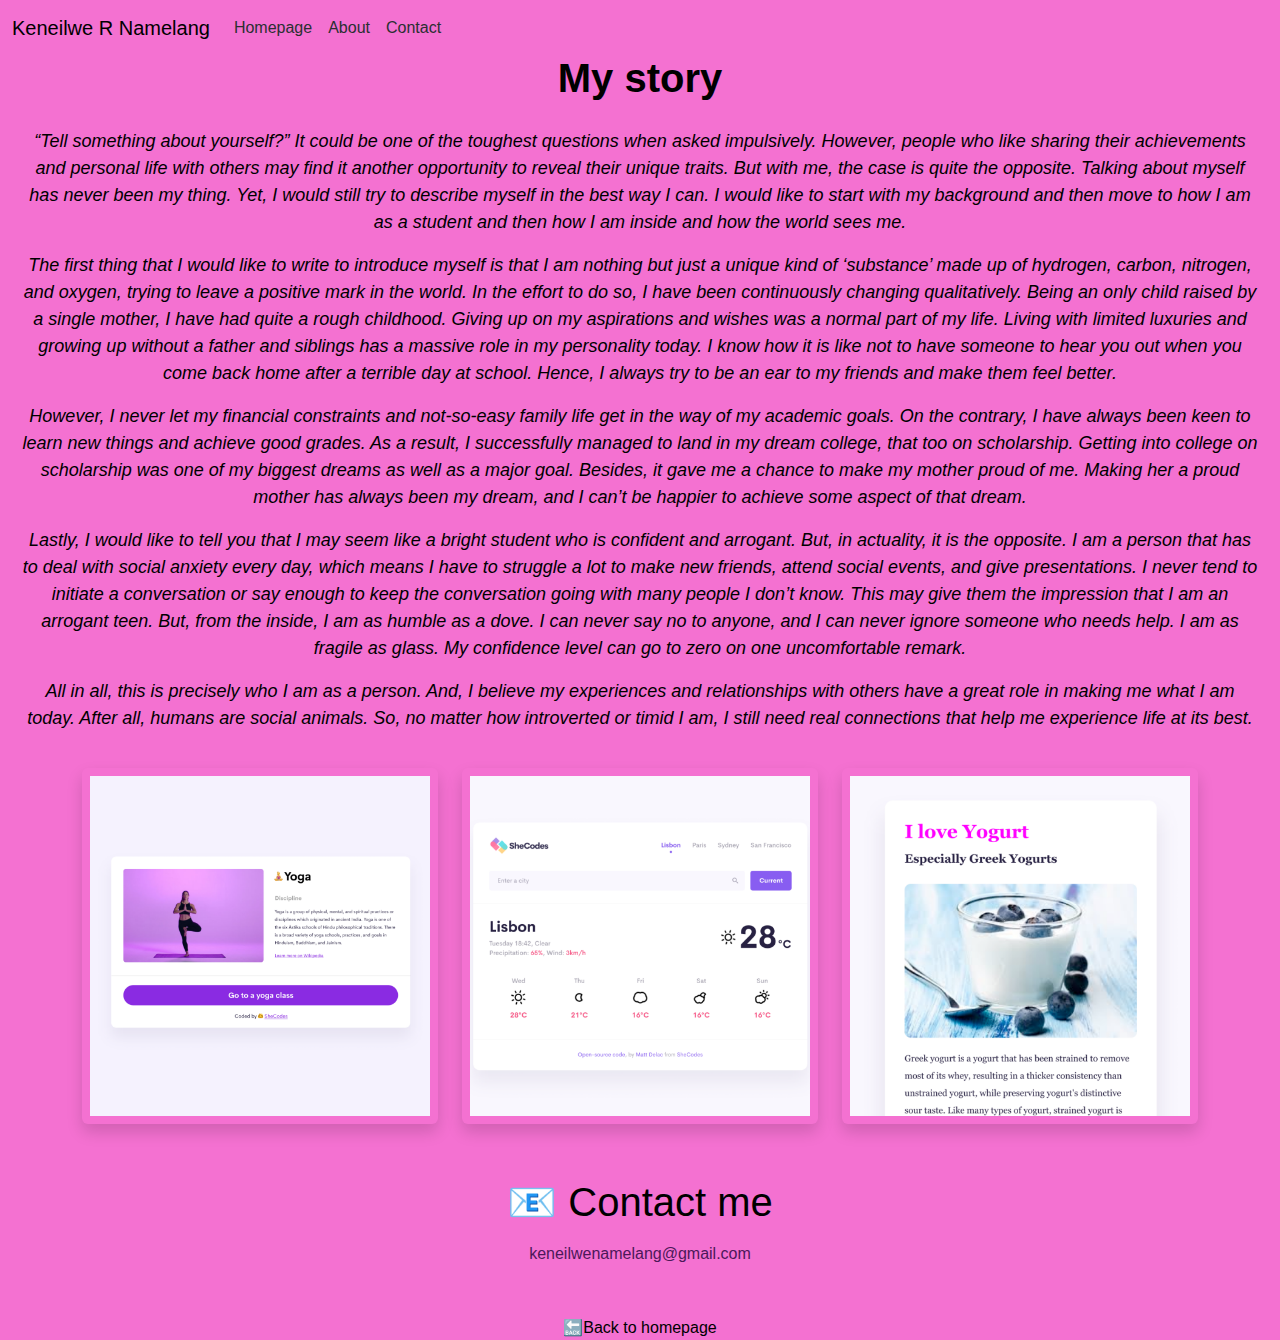
<file: about.html>
<!DOCTYPE html>
<html lang="en">
  <head>
    <meta charset="UTF-8" />
    <meta name="viewport" content="width=device-width, initial-scale=1.0" />
    <meta name="description" content="Find out more about the upcoming frontend developer Keneilwe Ruth Namelang. She started her journey with the SheCodes foundation, which offers coding workshops for woman" />
    <link
      href="https://cdn.jsdelivr.net/npm/bootstrap@5.3.3/dist/css/bootstrap.min.css"
      rel="stylesheet"
      integrity="sha384-QWTKZyjpPEjISv5WaRU9OFeRpok6YctnYmDr5pNlyT2bRjXh0JMhjY6hW+ALEwIH"
      crossorigin="anonymous"
    />
    <script
      src="https://cdn.jsdelivr.net/npm/bootstrap@5.3.3/dist/js/bootstrap.bundle.min.js"
      integrity="sha384-YvpcrYf0tY3lHB60NNkmXc5s9fDVZLESaAA55NDzOxhy9GkcIdslK1eN7N6jIeHz"
      crossorigin="anonymous"
    ></script>
    <title>About me page of my portfolio - Keneilwe Ruth Namelang</title>
    <link rel="stylesheet" href="style.css" />
  </head>
  <body>
<nav class="navbar navbar-expand-lg bg-pink fixed-top">
      <div class="container-fluid">
        <a class="navbar-brand" href="#">Keneilwe R Namelang</a>
        <button
          class="navbar-toggler"
          type="button"
          data-bs-toggle="collapse"
          data-bs-target="#navbarSupportedContent"
          aria-controls="navbarSupportedContent"
          aria-expanded="false"
          aria-label="Toggle navigation"
        >
          <span class="navbar-toggler-icon"></span>
        </button>
        <div class="collapse navbar-collapse" id="navbarSupportedContent">
          <ul class="navbar-nav me-auto mb-2 mb-lg-0">
            <li class="nav-item">
              <a class="nav-link text-secondary-emphasis" href="index.html"
                >Homepage</a
              >
            </li>
            <li class="nav-item">
              <a class="nav-link text-secondary-emphasis" href="about.html"
                >About</a
              >
            </li>
            <li class="nav-item">
              <a
                class="nav-link text-secondary-emphasis"
                href="about.html#email-link"
                >Contact</a
              >
            </li>
          </ul>
        </div>
      </div>
    </nav>

    <div class="text-center fs-1 fw-bold mt-5">My story</div>

    <section class="story-essay">
      <p>
        “Tell something about yourself?” It could be one of the toughest
        questions when asked impulsively. However, people who like sharing their
        achievements and personal life with others may find it another
        opportunity to reveal their unique traits. But with me, the case is
        quite the opposite. Talking about myself has never been my thing. Yet, I
        would still try to describe myself in the best way I can. I would like
        to start with my background and then move to how I am as a student and
        then how I am inside and how the world sees me.
      </p>

      <p>
        The first thing that I would like to write to introduce myself is that I
        am nothing but just a unique kind of ‘substance’ made up of hydrogen,
        carbon, nitrogen, and oxygen, trying to leave a positive mark in the
        world. In the effort to do so, I have been continuously changing
        qualitatively. Being an only child raised by a single mother, I have had
        quite a rough childhood. Giving up on my aspirations and wishes was a
        normal part of my life. Living with limited luxuries and growing up
        without a father and siblings has a massive role in my personality
        today. I know how it is like not to have someone to hear you out when
        you come back home after a terrible day at school. Hence, I always try
        to be an ear to my friends and make them feel better.
      </p>

      <p>
        However, I never let my financial constraints and not-so-easy family
        life get in the way of my academic goals. On the contrary, I have always
        been keen to learn new things and achieve good grades. As a result, I
        successfully managed to land in my dream college, that too on
        scholarship. Getting into college on scholarship was one of my biggest
        dreams as well as a major goal. Besides, it gave me a chance to make my
        mother proud of me. Making her a proud mother has always been my dream,
        and I can’t be happier to achieve some aspect of that dream.
      </p>

      <p>
        Lastly, I would like to tell you that I may seem like a bright student
        who is confident and arrogant. But, in actuality, it is the opposite. I
        am a person that has to deal with social anxiety every day, which means
        I have to struggle a lot to make new friends, attend social events, and
        give presentations. I never tend to initiate a conversation or say
        enough to keep the conversation going with many people I don’t know.
        This may give them the impression that I am an arrogant teen. But, from
        the inside, I am as humble as a dove. I can never say no to anyone, and
        I can never ignore someone who needs help. I am as fragile as glass. My
        confidence level can go to zero on one uncomfortable remark.
      </p>

      <p>
        All in all, this is precisely who I am as a person. And, I believe my
        experiences and relationships with others have a great role in making me
        what I am today. After all, humans are social animals. So, no matter how
        introverted or timid I am, I still need real connections that help me
        experience life at its best.
      </p>
    </section>
      
      <div class="container">
      <div class="row">
    <div class="col-sm-4 "><img src="yoga.png" alt="Photo of a yoga page" class="img-fluid p-2 shadow rounded" ></div>
    <div class="col-sm-4 "><img src="weather.png" alt="Photo of a weather forecast" class="img-fluid p-2 shadow rounded"></div>
    <div class="col-sm-4 "><img src="yogurt.png" alt="Photo of a yogurt page" class="img-fluid p-2 shadow rounded"></div>
</div>
      <div class="mt-5 text-center fs-1">📧 Contact me</div>
      <a href="mailto:keneilwenamelang@gmail.com" id="email-link" title="Link to my email"
        >keneilwenamelang@gmail.com</a>
      <div>
<a href="index.html" title="Link back to homepage" class="d-block text-center text-black text-decoration-none">🔙Back to homepage</a>
     </div>
  </body>
</html>
</file>
<file: style.css>
:root {
  --paragraph-font-size: 18px;
  --primary-color: #f471d1;
  --secondary-color: #4c1859;
}


.bg-pink {
  background: #f471d1;
}

body {
  font-family: sans-serif;
  background-color: var(--primary-color);
  color: black;
}

.profile {
  margin-top: 50px;
}

.about-page-links {
  display: flex;
  justify-content: center;
  margin-top: 40px;
}

.about-link,
.contact-link {
  padding: 24px 15px;
  margin: 10px;
  border: 1px solid black;
  border-radius: 16px;
  box-shadow: 5px 5px 10px rgba(0, 0, 0, 0.3);
  transition: all 200ms ease-in-out;
  opacity: 1;
  cursor: pointer;
  background-color: var(--secondary-color);
  color: var(--primary-color);
  text-decoration: none;
}

.contact-link:hover {
  background-color: var(--primary-color);
  color: var(--secondary-color);
}

.about-link:hover {
  background-color: var(--primary-color);
  color: var(--secondary-color);
}

.story-essay {
  padding: 20px;
  font-style: italic;
  font-size: var(--paragraph-font-size);
  text-align: center;
}

#email-link {
  padding: 10px 5px;
  cursor: pointer;
  background-color: var(--primary-color);
  color: var(--secondary-color);
  text-decoration: none;
  display: flex;
  justify-content: center;
  margin-bottom: 40px;
  transition: all 200ms ease-in-out;
}
#email-link:hover {
  background-color: var(--secondary-color);
  color: var(--primary-color);
}

#project-links {
  padding: 24px 15px;
  margin: 10px;
  border: 1px solid black;
  border-radius: 16px;
  box-shadow: 5px 5px 10px rgba(0, 0, 0, 0.3);
  transition: all 200ms ease-in-out;
  opacity: 1;
  cursor: pointer;
  background-color: var(--secondary-color);
  color: var(--primary-color);
  text-decoration: none;
}

#project-links:hover {
  background-color: var(--primary-color);
  color: var(--secondary-color);
}
</file>
